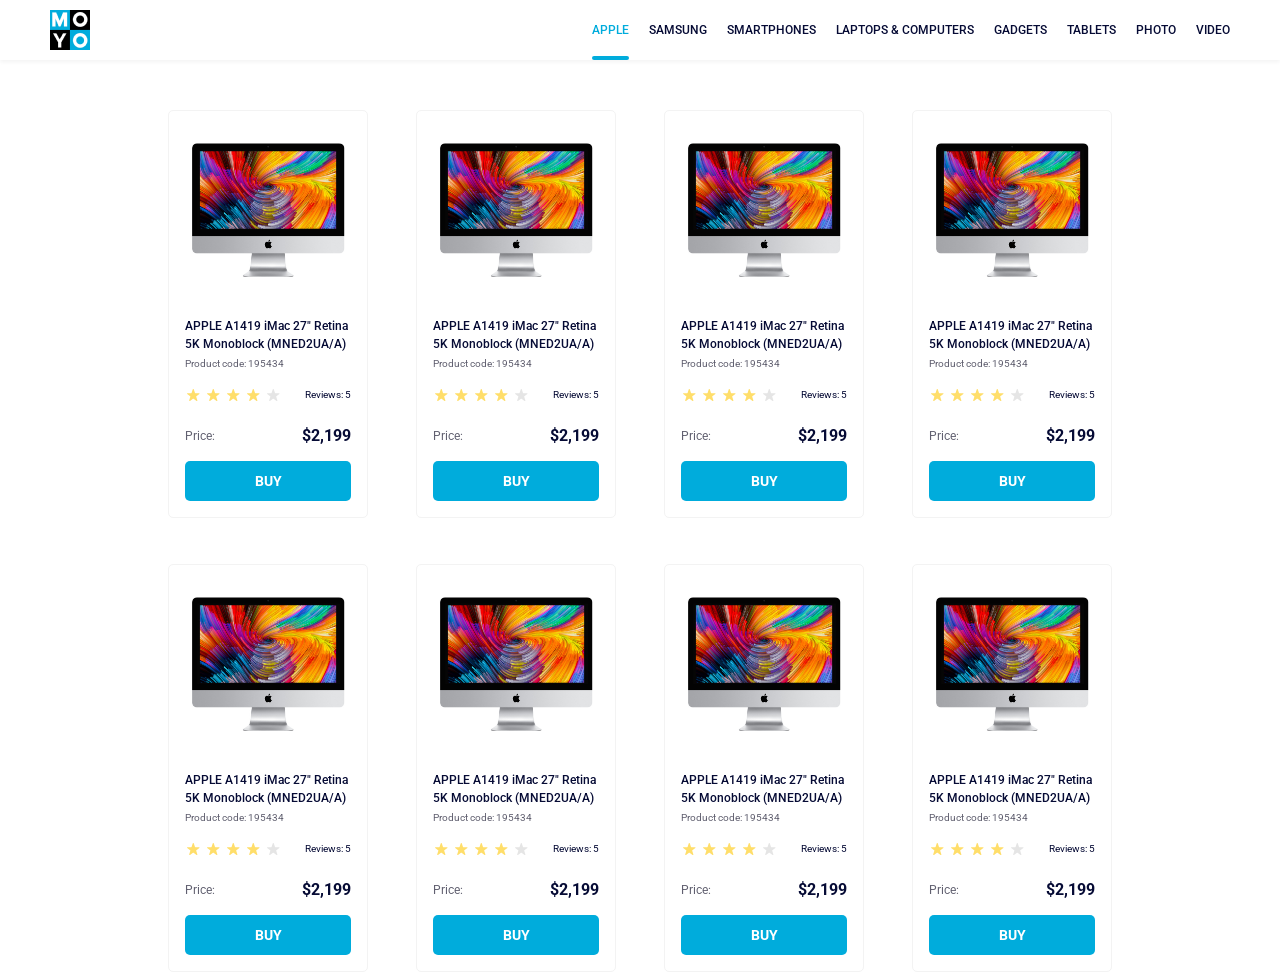
<file: index.html>
<!doctype html><html lang="en"><head><meta charset="UTF-8"><meta name="viewport" content="width=device-width, initial-scale=1.0"><title>Catalog</title><link rel="preconnect" href="https://fonts.gstatic.com"><link href="https://fonts.googleapis.com/css2?family=Roboto:wght@400;500;700&display=swap" rel="stylesheet"><link rel="stylesheet" href="styles.d1de667e.css"></head><body class="body"> <header class="header"> <a class="home-link" href="#index.html"> <img class="logo" src="logo.6c938e44.png" alt="moyo-logo"> </a> <nav class="nav"> <ul class="nav__list"> <li class="nav__item"> <a class="is-active nav__link" href="#apple"> Apple </a> </li> <li class="nav__item"> <a class="nav__link" href="#samsung"> Samsung </a> </li> <li class="nav__item"> <a class="nav__link" href="#smartphones"> Smartphones </a> </li> <li class="nav__item"> <a class="nav__link" href="#lc" data-qa="nav-hover"> Laptops & Computers </a> </li> <li class="nav__item"> <a class="nav__link" href="#gadgets"> Gadgets </a> </li> <li class="nav__item"> <a class="nav__link" href="#tablets"> Tablets </a> </li> <li class="nav__item"> <a class="nav__link" href="#photo"> Photo </a> </li> <li class="nav__item"> <a class="nav__link" href="#video"> Video </a> </li> </ul> </nav> </header> <main class="catalog"> <div class="product-card" data-qa="card"> <img class="product-card__photo" src="imac.2690641a.jpeg" alt="photo-product"> <div class="product-card__info"> <h1 class="product-card__name"> APPLE A1419 iMac 27" Retina <br> 5K Monoblock (MNED2UA/A) </h1> <h2 class="product-card__article">Product code: 195434</h2> <div class="product-card__rating"> <div class="stars stars--4"> <div class="stars__star"></div> <div class="stars__star"></div> <div class="stars__star"></div> <div class="stars__star"></div> <div class="stars__star"></div> </div> <p class="product-card__rating-reviews">Reviews: 5</p> </div> <div class="product-card__cost"> <p class="product-card__cost-price">Price:</p> <p class="product-card__cost-sum">$2,199</p> </div> <div class="product-card__buy"> <a class="product-card__button" href="#" data-qa="card-hover"> Buy </a> </div> </div> </div> <div class="product-card"> <img class="product-card__photo" src="imac.2690641a.jpeg" alt="photo-product"> <div class="product-card__info"> <h1 class="product-card__name"> APPLE A1419 iMac 27" Retina <br> 5K Monoblock (MNED2UA/A) </h1> <h2 class="product-card__article">Product code: 195434</h2> <div class="product-card__rating"> <div class="stars stars--4"> <div class="stars__star"></div> <div class="stars__star"></div> <div class="stars__star"></div> <div class="stars__star"></div> <div class="stars__star"></div> </div> <p class="product-card__rating-reviews">Reviews: 5</p> </div> <div class="product-card__cost"> <p class="product-card__cost-price">Price:</p> <p class="product-card__cost-sum">$2,199</p> </div> <div class="product-card__buy"> <a class="product-card__button" href="#" data-qa="card-hover"> Buy </a> </div> </div> </div> <div class="product-card"> <img class="product-card__photo" src="imac.2690641a.jpeg" alt="photo-product"> <div class="product-card__info"> <h1 class="product-card__name"> APPLE A1419 iMac 27" Retina <br> 5K Monoblock (MNED2UA/A) </h1> <h2 class="product-card__article">Product code: 195434</h2> <div class="product-card__rating"> <div class="stars stars--4"> <div class="stars__star"></div> <div class="stars__star"></div> <div class="stars__star"></div> <div class="stars__star"></div> <div class="stars__star"></div> </div> <p class="product-card__rating-reviews">Reviews: 5</p> </div> <div class="product-card__cost"> <p class="product-card__cost-price">Price:</p> <p class="product-card__cost-sum">$2,199</p> </div> <div class="product-card__buy"> <a class="product-card__button" href="#" data-qa="card-hover"> Buy </a> </div> </div> </div> <div class="product-card"> <img class="product-card__photo" src="imac.2690641a.jpeg" alt="photo-product"> <div class="product-card__info"> <h1 class="product-card__name"> APPLE A1419 iMac 27" Retina <br> 5K Monoblock (MNED2UA/A) </h1> <h2 class="product-card__article">Product code: 195434</h2> <div class="product-card__rating"> <div class="stars stars--4"> <div class="stars__star"></div> <div class="stars__star"></div> <div class="stars__star"></div> <div class="stars__star"></div> <div class="stars__star"></div> </div> <p class="product-card__rating-reviews">Reviews: 5</p> </div> <div class="product-card__cost"> <p class="product-card__cost-price">Price:</p> <p class="product-card__cost-sum">$2,199</p> </div> <div class="product-card__buy"> <a class="product-card__button" href="#" data-qa="card-hover"> Buy </a> </div> </div> </div> <div class="product-card"> <img class="product-card__photo" src="imac.2690641a.jpeg" alt="photo-product"> <div class="product-card__info"> <h1 class="product-card__name"> APPLE A1419 iMac 27" Retina <br> 5K Monoblock (MNED2UA/A) </h1> <h2 class="product-card__article">Product code: 195434</h2> <div class="product-card__rating"> <div class="stars stars--4"> <div class="stars__star"></div> <div class="stars__star"></div> <div class="stars__star"></div> <div class="stars__star"></div> <div class="stars__star"></div> </div> <p class="product-card__rating-reviews">Reviews: 5</p> </div> <div class="product-card__cost"> <p class="product-card__cost-price">Price:</p> <p class="product-card__cost-sum">$2,199</p> </div> <div class="product-card__buy"> <a class="product-card__button" href="#" data-qa="card-hover"> Buy </a> </div> </div> </div> <div class="product-card"> <img class="product-card__photo" src="imac.2690641a.jpeg" alt="photo-product"> <div class="product-card__info"> <h1 class="product-card__name"> APPLE A1419 iMac 27" Retina <br> 5K Monoblock (MNED2UA/A) </h1> <h2 class="product-card__article">Product code: 195434</h2> <div class="product-card__rating"> <div class="stars stars--4"> <div class="stars__star"></div> <div class="stars__star"></div> <div class="stars__star"></div> <div class="stars__star"></div> <div class="stars__star"></div> </div> <p class="product-card__rating-reviews">Reviews: 5</p> </div> <div class="product-card__cost"> <p class="product-card__cost-price">Price:</p> <p class="product-card__cost-sum">$2,199</p> </div> <div class="product-card__buy"> <a class="product-card__button" href="#" data-qa="card-hover"> Buy </a> </div> </div> </div> <div class="product-card"> <img class="product-card__photo" src="imac.2690641a.jpeg" alt="photo-product"> <div class="product-card__info"> <h1 class="product-card__name"> APPLE A1419 iMac 27" Retina <br> 5K Monoblock (MNED2UA/A) </h1> <h2 class="product-card__article">Product code: 195434</h2> <div class="product-card__rating"> <div class="stars stars--4"> <div class="stars__star"></div> <div class="stars__star"></div> <div class="stars__star"></div> <div class="stars__star"></div> <div class="stars__star"></div> </div> <p class="product-card__rating-reviews">Reviews: 5</p> </div> <div class="product-card__cost"> <p class="product-card__cost-price">Price:</p> <p class="product-card__cost-sum">$2,199</p> </div> <div class="product-card__buy"> <a class="product-card__button" href="#" data-qa="card-hover"> Buy </a> </div> </div> </div> <div class="product-card"> <img class="product-card__photo" src="imac.2690641a.jpeg" alt="photo-product"> <div class="product-card__info"> <h1 class="product-card__name"> APPLE A1419 iMac 27" Retina <br> 5K Monoblock (MNED2UA/A) </h1> <h2 class="product-card__article">Product code: 195434</h2> <div class="product-card__rating"> <div class="stars stars--4"> <div class="stars__star"></div> <div class="stars__star"></div> <div class="stars__star"></div> <div class="stars__star"></div> <div class="stars__star"></div> </div> <p class="product-card__rating-reviews">Reviews: 5</p> </div> <div class="product-card__cost"> <p class="product-card__cost-price">Price:</p> <p class="product-card__cost-sum">$2,199</p> </div> <div class="product-card__buy"> <a class="product-card__button" href="#" data-qa="card-hover"> Buy </a> </div> </div> </div> </main> </body></html>
</file>
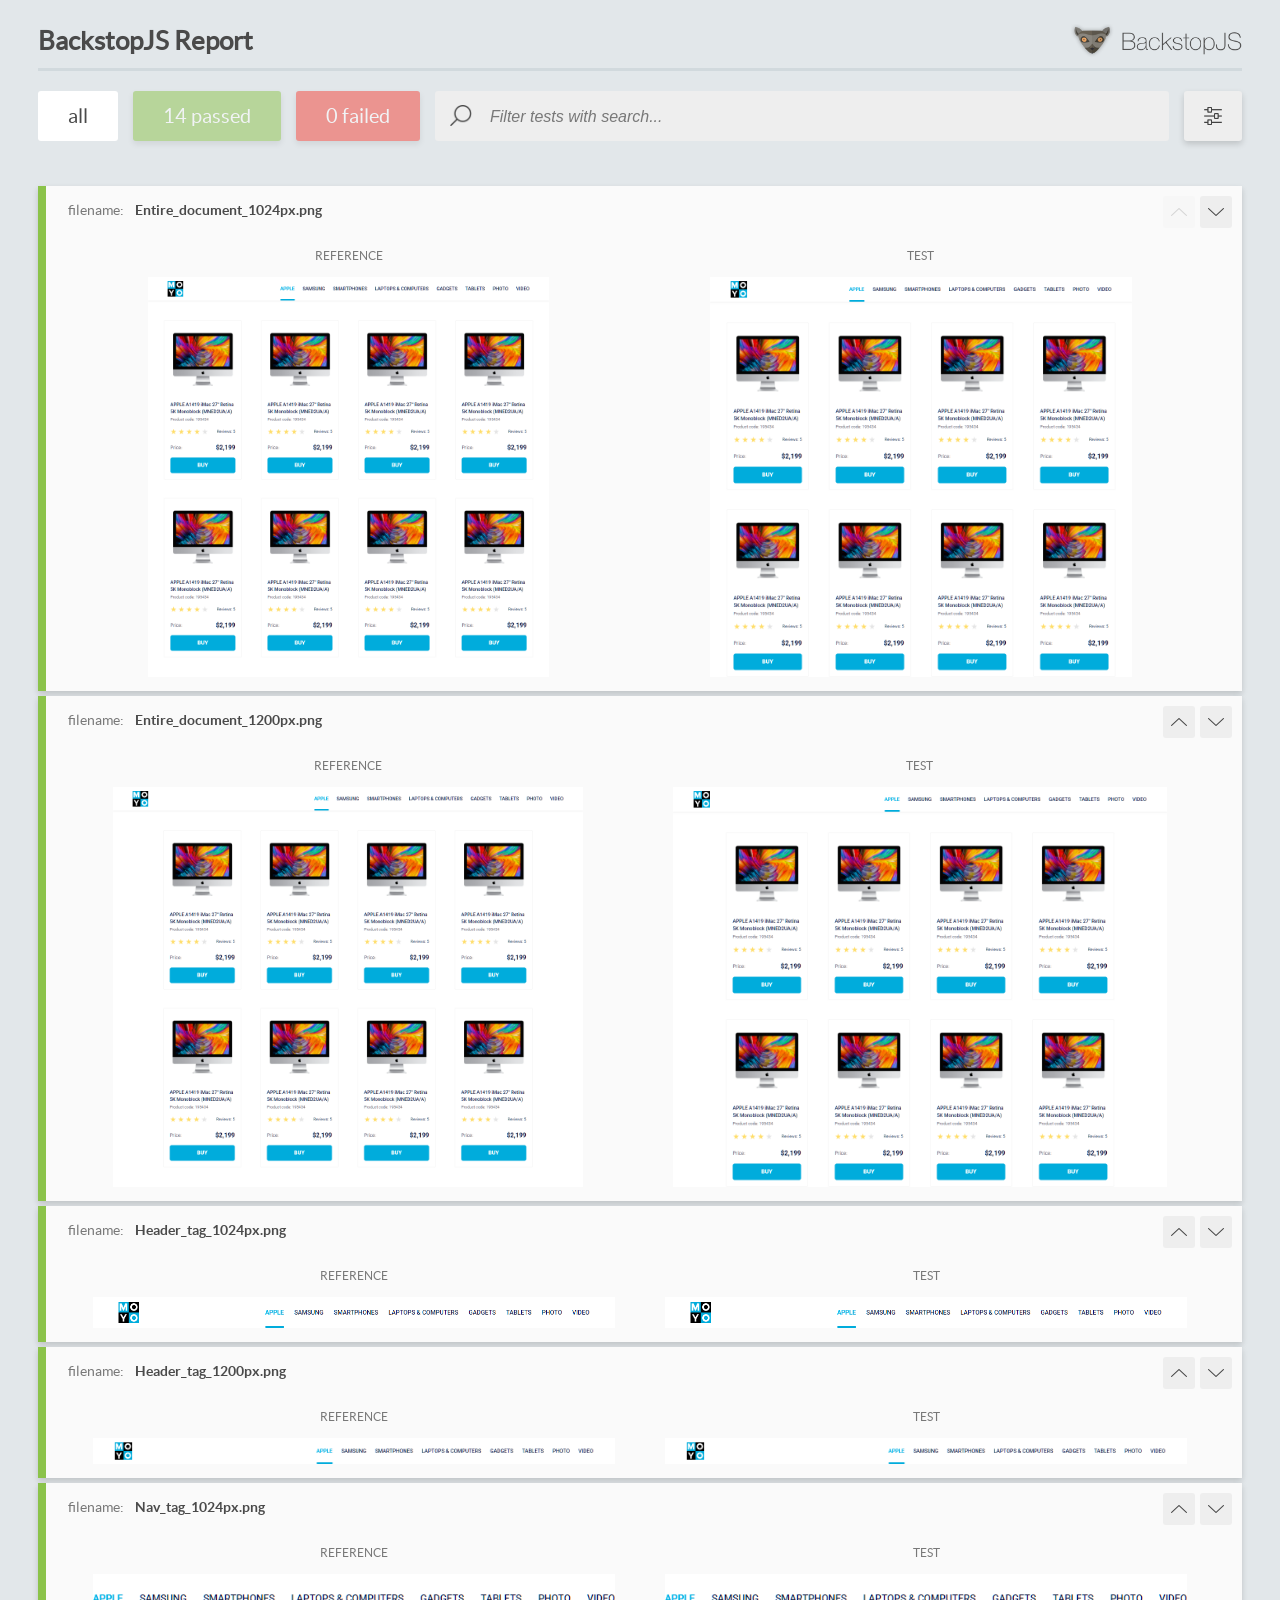
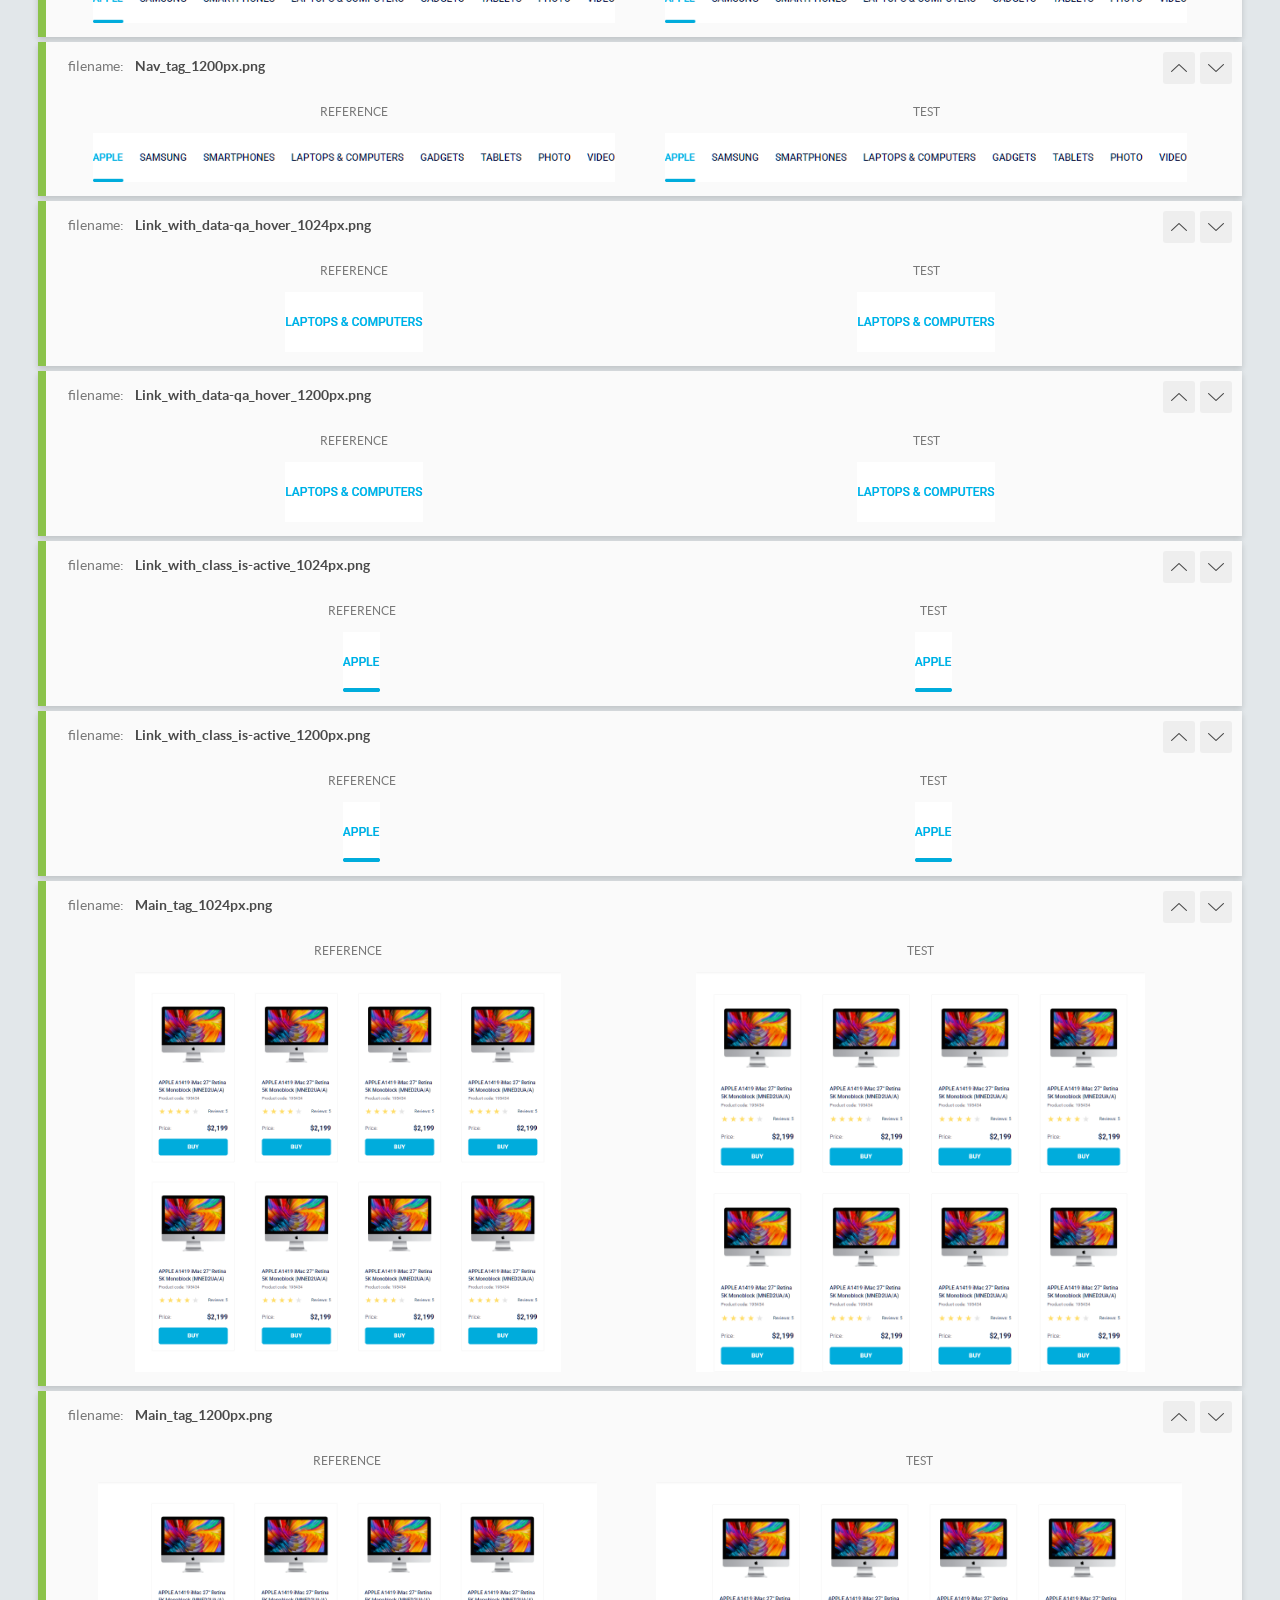
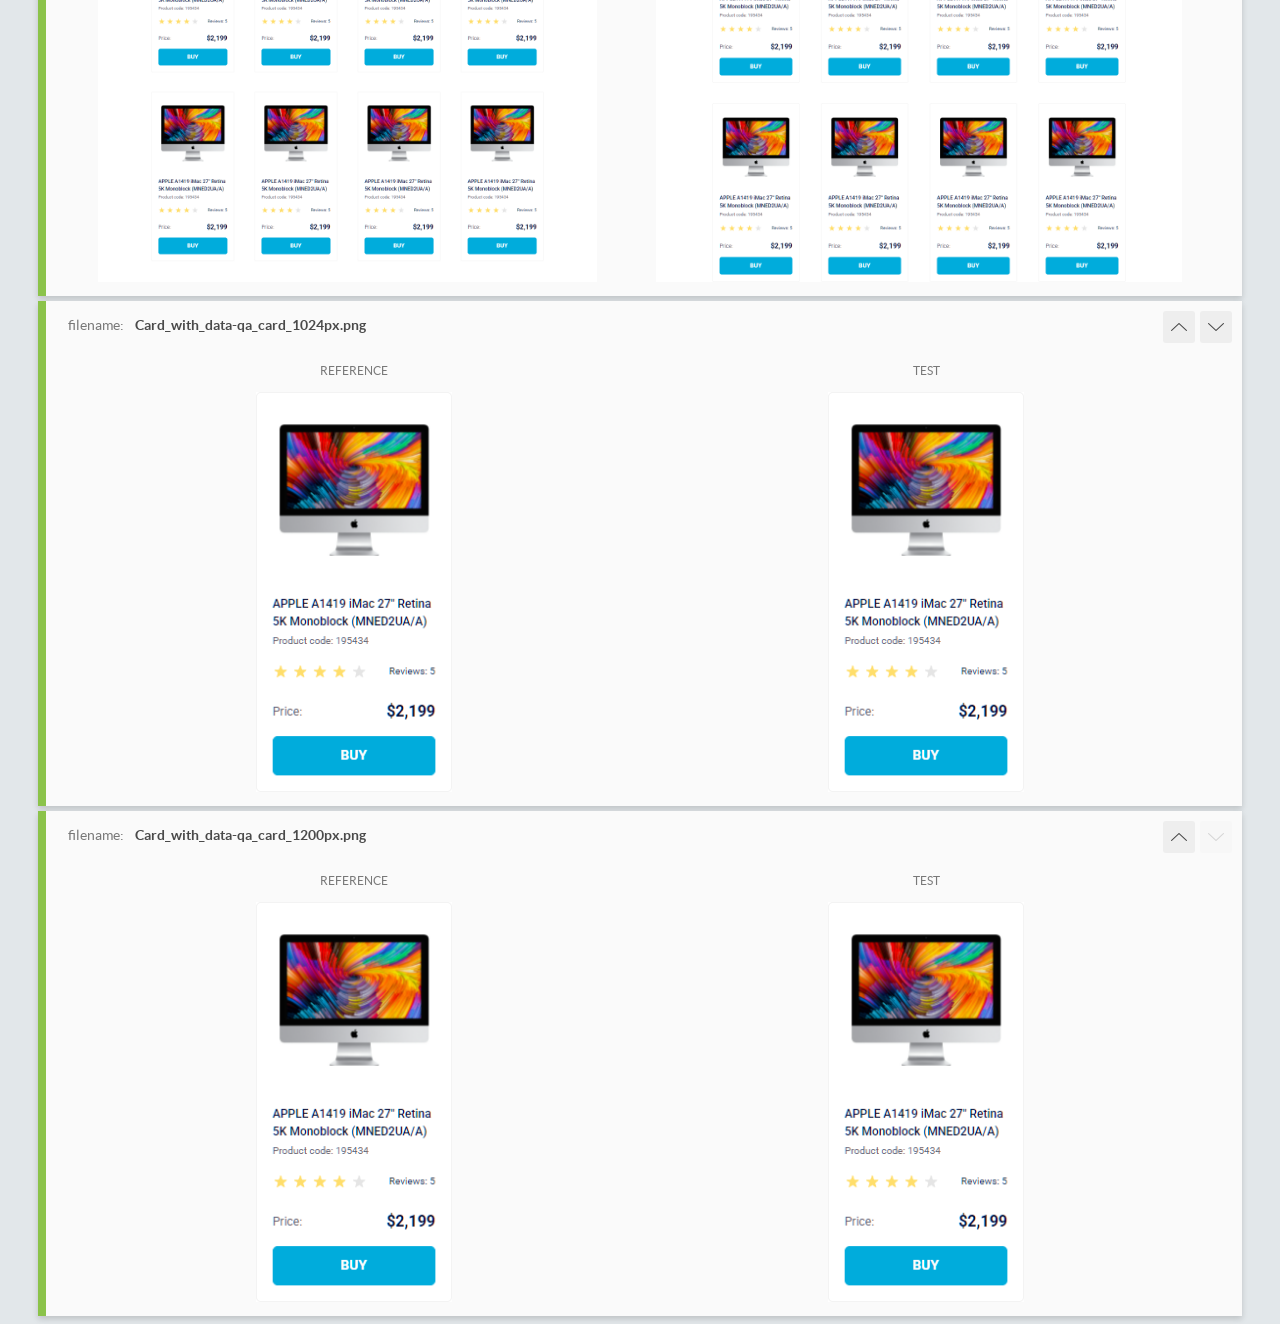
<file: report/html_report/index.html>
<!DOCTYPE html>
<html>
  <head>
    <meta charset="utf-8">
    <!-- Disable Cache -->
    <meta http-equiv="Cache-Control" content="no-cache, no-store, must-revalidate">
    <meta http-equiv="Pragma" content="no-cache">
    <meta http-equiv="Expires" content="0">

    <title>BackstopJS Report</title>

    <style>
      @font-face {
          font-family: 'latoregular';
          src: url('./assets/fonts/lato-regular-webfont.woff2') format('woff2'),
              url('./assets/fonts/lato-regular-webfont.woff') format('woff');
          font-weight: 400;
          font-style: normal;
      }
      @font-face {
          font-family: 'latobold';
          src: url('./assets/fonts/lato-bold-webfont.woff2') format('woff2'),
              url('./assets/fonts/lato-bold-webfont.woff') format('woff');
          font-weight: 700;
          font-style: normal;
      }

      .ReactModal__Body--open {
          overflow: hidden;
      }
      .ReactModal__Body--open .header {
        display: none;
      }

    </style>
  </head>
  <body style="background-color: #E2E7EA">
    <div id="root">

    </div>
    <script>
      function report (report) { // eslint-disable-line no-unused-vars
        window.tests = report;
      }
    </script>
    <script src="config.js"></script>
    <script src="index_bundle.js"></script>
  </body>
</html>
</file>
<file: styles.d1de667e.css>
*{padding:0;font-family:Roboto,serif;font-size:12px;font-weight:500;line-height:14px}*,.body{margin:0}.body{font-family:Roboto,Arial,sans-serif;color:#060b35}.header{align-items:center;justify-content:space-between;padding-inline:50px;box-shadow:0 2px 4px 0 rgba(0,0,0,.0509803922)}.header,.home-link,.nav__list{display:flex}.nav__list{list-style:none}.nav__link{display:flex;align-items:center;text-decoration:none;height:60px;color:#060b35;text-transform:uppercase}.nav__item:not(:first-child){margin-left:20px}.is-active,.nav__link:hover{color:#00acdc}.is-active{position:relative}.is-active:after{position:absolute;content:"";height:4px;width:100%;border-radius:8px;background-color:#00acdc;bottom:0}.product-card{display:flex;flex-direction:column;align-items:center;width:198px;border:1px solid #f3f3f3;border-radius:5px;transition:transform .3s}.product-card:hover{transform:scale(1.2)}.product-card__photo{width:160px;height:134px;padding-top:32px}.product-card__info{padding-top:40px;padding-inline:16px;display:flex;flex-direction:column}.product-card__name{margin:0;font-size:12px;font-weight:500;line-height:18px}.product-card:hover .product-card__name{color:#34568b}.product-card__article{margin:0;padding-top:4px;font-size:10px;font-weight:400;line-height:14px;color:#616070}.product-card__rating{padding-top:16px;display:flex;justify-content:space-between;align-items:center}.product-card__rating-reviews{margin:0;font-size:10px;font-weight:400;line-height:14px}.product-card__cost{display:flex;justify-content:space-between;padding-top:24px}.product-card__cost-price{margin:0;font-size:12px;font-weight:400;line-height:18px;color:#616070}.product-card__cost-sum{margin:0;font-size:16px;font-weight:700;line-height:18px}.product-card__buy{display:block;padding-block:16px}.product-card__button{display:flex;justify-content:center;align-items:center;height:40px;width:166px;background-color:#00acdc;color:#fff;border-radius:5px;text-transform:uppercase;text-decoration:none;text-align:center;font-size:14px;font-weight:700;line-height:16px}.product-card__button:hover{background-color:#fff;color:#00acdc;border:1px solid #00acdc}.stars{display:flex;flex-direction:row}.stars__star{background-image:url(star.040e0f1e.svg);background-repeat:no-repeat;background-position:50%;width:16px;height:16px}.stars__star:not(:last-child){margin-right:4px}.stars--4 .stars__star:nth-child(-n+4){background-image:url(star-active.3d99ddfd.svg)}.catalog{display:grid;justify-content:center;padding-top:50px;padding-inline:40px;grid-template-columns:1,200px;grid-gap:48px;grid-row-gap:46px}@media (min-width:488px){.catalog{grid-template-columns:repeat(2,200px)}}@media (min-width:768px){.catalog{grid-template-columns:repeat(3,200px)}}@media (min-width:1024px){.catalog{grid-template-columns:repeat(4,200px)}}
/*# sourceMappingURL=styles.d1de667e.css.map */
</file>
